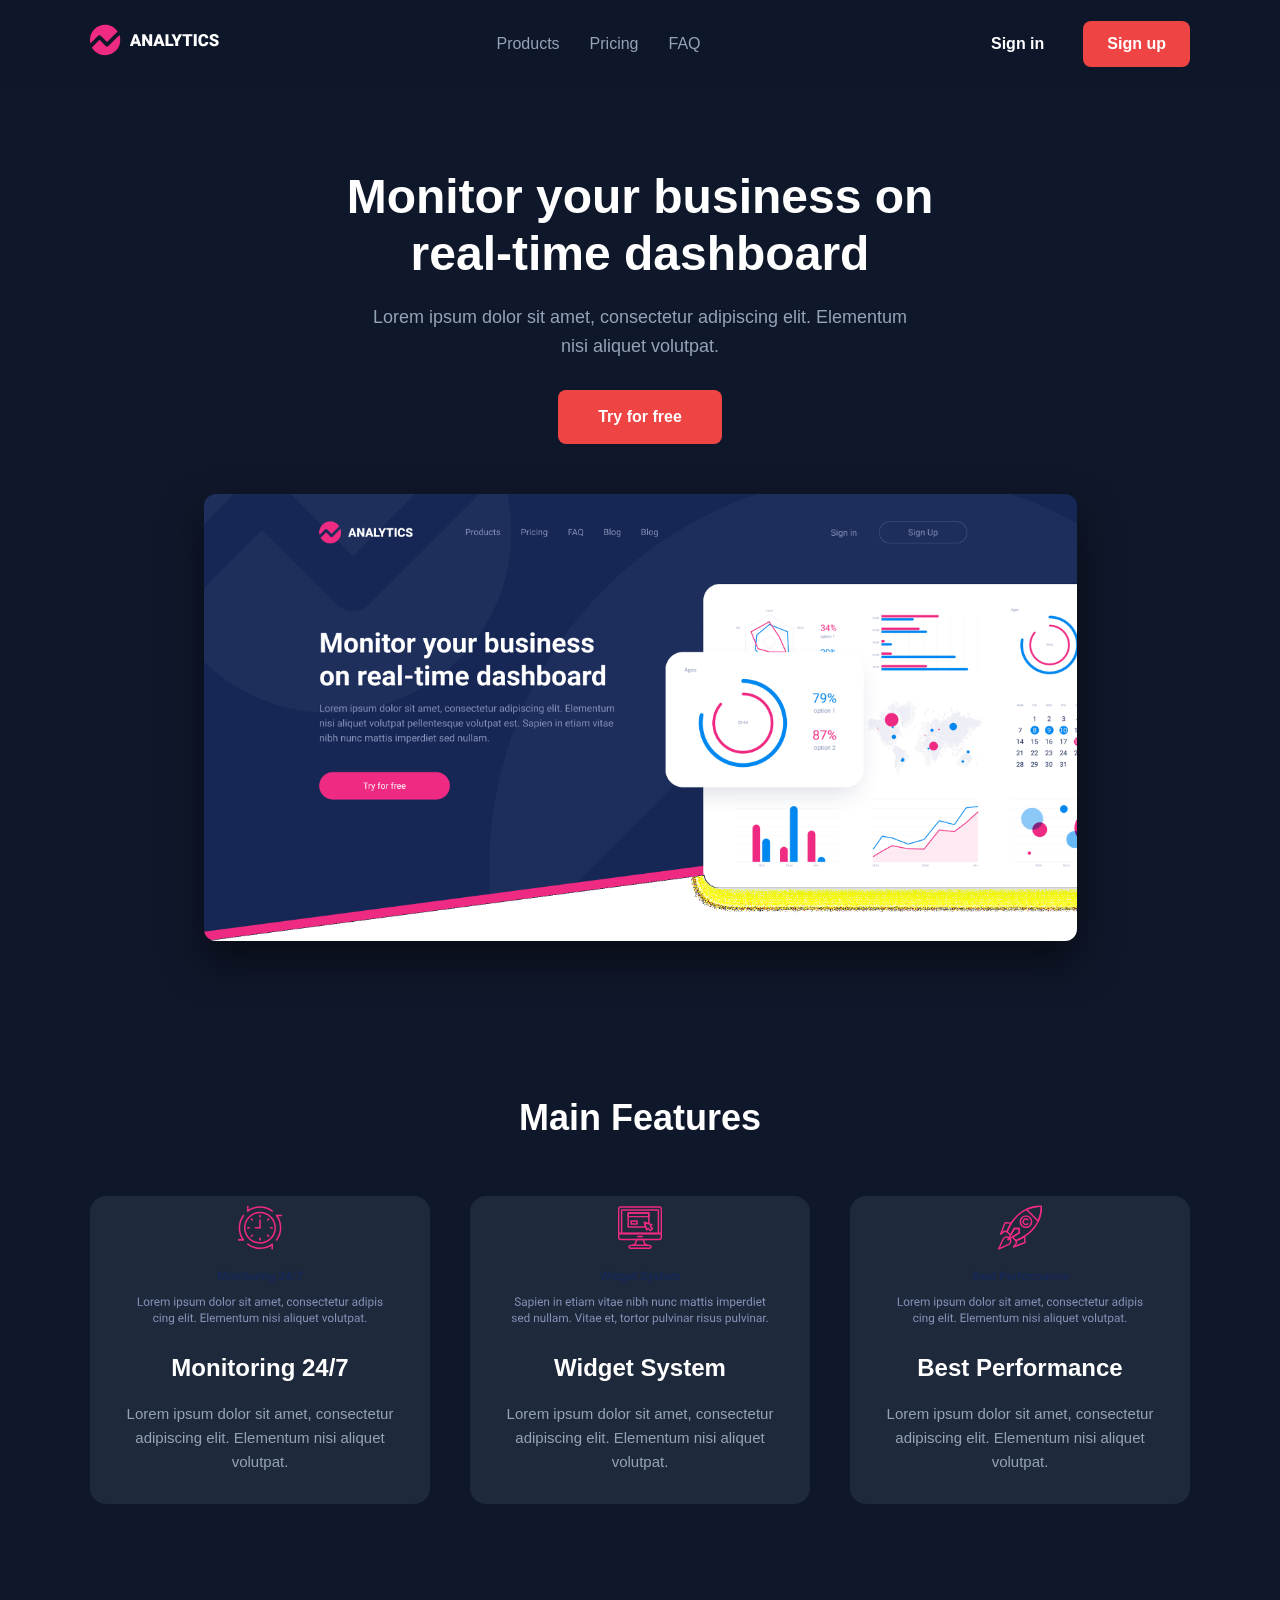
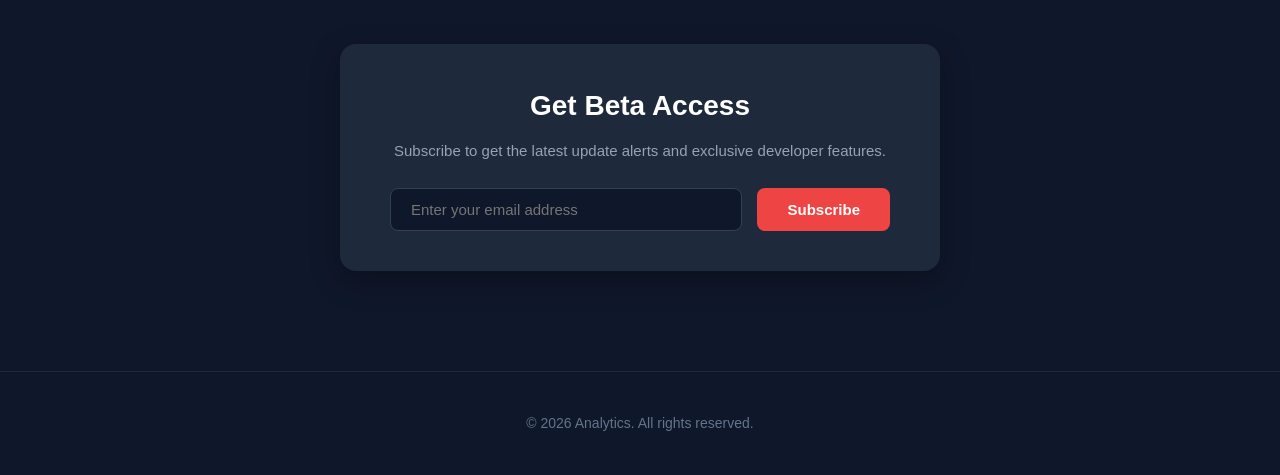
<file: index.html>
<!doctype html>
<html lang="en">
  <head>
    <meta charset="UTF-8" />
    <meta name="viewport" content="width=device-width, initial-scale=1.0" />
    <title>Analytics - Landing Page</title>
    <link rel="stylesheet" href="style.css" />
  </head>
  <body>
    <header class="header">
      <div class="container">
        <a href="index.html" class="logo">
          <img
            src="images/logo.svg"
            alt="Analytics Logo"
            width="140"
            height="40"
          />
        </a>

        <nav class="nav">
          <ul class="nav-list">
            <li><a href="#features">Products</a></li>
            <li><a href="#pricing">Pricing</a></li>
            <li><a href="#faq">FAQ</a></li>
          </ul>
        </nav>

        <div class="header-actions">
          <a href="#" class="btn btn-secondary">Sign in</a>
          <a href="#" class="btn btn-primary">Sign up</a>
        </div>
      </div>
    </header>

    <main>
      <section class="hero">
        <div class="container">
          <h1 class="hero-title">
            Monitor your business on real-time dashboard
          </h1>
          <p class="hero-text">
            Lorem ipsum dolor sit amet, consectetur adipiscing elit. Elementum
            nisi aliquet volutpat.
          </p>
          <a href="#" class="btn btn-cta">Try for free</a>

          <div class="hero-image">
            <img
              src="images/hero-dashboard.png"
              alt="Analytics real-time dashboard preview"
              width="873"
              height="555"
            />
          </div>
        </div>
      </section>

      <section id="features" class="features">
        <div class="container">
          <h2 class="section-title">Main Features</h2>

          <div class="features-grid">
            <article class="feature-card">
              <img
                src="images/icon-monitoring.svg"
                alt="Monitoring icon"
                width="80"
                height="80"
              />
              <h3>Monitoring 24/7</h3>
              <p>
                Lorem ipsum dolor sit amet, consectetur adipiscing elit.
                Elementum nisi aliquet volutpat.
              </p>
            </article>

            <article class="feature-card">
              <img
                src="images/icon-widget.svg"
                alt="Widget system icon"
                width="80"
                height="80"
              />
              <h3>Widget System</h3>
              <p>
                Lorem ipsum dolor sit amet, consectetur adipiscing elit.
                Elementum nisi aliquet volutpat.
              </p>
            </article>

            <article class="feature-card">
              <img
                src="images/icon-performance.svg"
                alt="Performance icon"
                width="80"
                height="80"
              />
              <h3>Best Performance</h3>
              <p>
                Lorem ipsum dolor sit amet, consectetur adipiscing elit.
                Elementum nisi aliquet volutpat.
              </p>
            </article>
          </div>
        </div>
      </section>

      <section id="subscribe" class="subscribe">
        <div class="container">
          <div class="subscribe-box">
            <h2 class="subscribe-title">Get Beta Access</h2>
            <p class="subscribe-text">
              Subscribe to get the latest update alerts and exclusive developer
              features.
            </p>

            <form action="#" method="POST" class="subscribe-form">
              <div class="form-field">
                <label for="user-email" class="visually-hidden"
                  >Your Email</label
                >
                <input
                  type="email"
                  id="user-email"
                  name="subscriber_email"
                  placeholder="Enter your email address"
                  required
                />
              </div>
              <button type="submit" class="btn btn-submit">Subscribe</button>
            </form>
          </div>
        </div>
      </section>
    </main>

    <footer class="footer">
      <div class="container">
        <p class="copyright">&copy; 2026 Analytics. All rights reserved.</p>
      </div>
    </footer>
  </body>
</html>
</file>
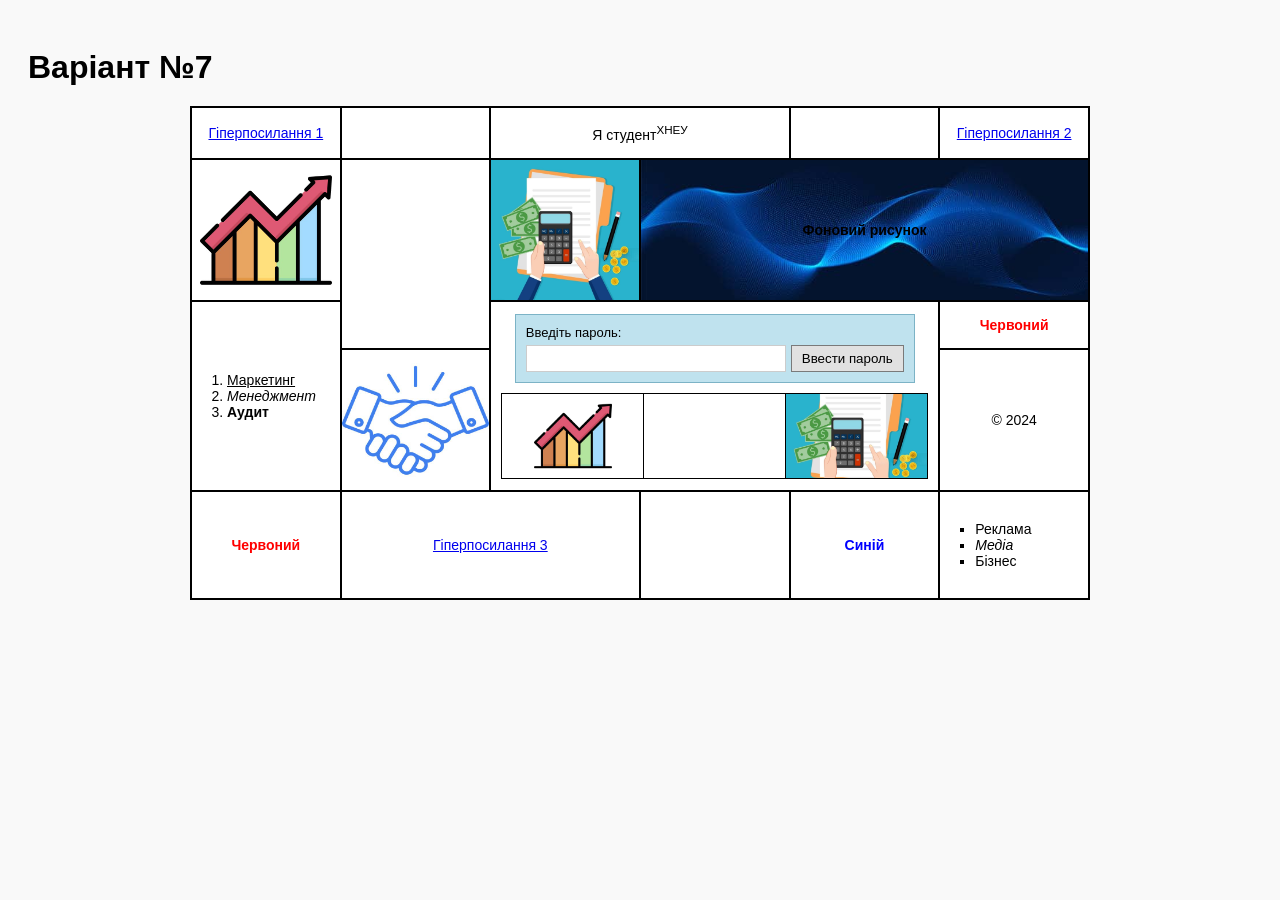
<file: Червиньский_Варіант№7/Червинський_7.html>
<!doctype html>
<html lang="uk">
  <head>
    <meta charset="UTF-8" />
    <meta name="viewport" content="width=device-width, initial-scale=1.0" />
    <title>Варіант №7 - Таблиця</title>
    <link rel="stylesheet" href="style_table.css" />
  </head>
  <body>
    <h1>Варіант №7</h1>

    <table>
      <tr>
        <td><a href="#">Гіперпосилання 1</a></td>
        <td></td>
        <td colspan="2">Я студент<sup>ХНЕУ</sup></td>
        <td></td>
        <td><a href="#">Гіперпосилання 2</a></td>
      </tr>

      <tr>
        <td><img src="pic1.jpg" alt="Маркетинг" /></td>
        <td rowspan="2"></td>
        <td><img src="pic3.jpg" alt="Аудит" /></td>
        <td colspan="3" class="bg-cell">Фоновий рисунок</td>
      </tr>

      <tr>
        <td rowspan="2">
          <ol type="G">
            <li><u>Маркетинг</u></li>
            <li><i>Менеджмент</i></li>
            <li><b>Аудит</b></li>
          </ol>
        </td>
        <td colspan="3" rowspan="2">
          <div class="center-content">
            <form class="password-form">
              <label for="pass">Введіть пароль:</label>
              <div class="form-group">
                <input type="password" id="pass" name="password" />
                <input type="submit" value="Ввести пароль" />
              </div>
            </form>

            <table class="inner-table">
              <tr>
                <td><img src="pic1.jpg" alt="Рисунок 1" /></td>
                <td></td>
                <td><img src="pic3.jpg" alt="Рисунок 3" /></td>
              </tr>
            </table>
          </div>
        </td>
        <td class="red-text">Червоний</td>
      </tr>

      <tr>
        <td><img src="pic2.jpg" alt="Менеджмент" /></td>
        <td>&copy; 2024</td>
      </tr>

      <tr>
        <td class="red-text">Червоний</td>
        <td colspan="2"><a href="#">Гіперпосилання 3</a></td>
        <td></td>
        <td class="blue-text">Синій</td>
        <td>
          <ul class="square-list">
            <li>Реклама</li>
            <li><i>Медіа</i></li>
            <li>Бізнес</li>
          </ul>
        </td>
      </tr>
    </table>
  </body>
</html>
</file>
<file: style.css>
/* 1. СКИДАННЯ СТАНДАРТНИХ НАЛАШТУВАНЬ БРАУЗЕРА */
* {
  margin: 0;
  padding: 0;
  box-sizing: border-box;
}

body {
  font-family: "Arial", sans-serif;
  background-color: #0f172a;
  color: #ffffff;
  line-height: 1.6;
}

.container {
  max-width: 1140px;
  margin: 0 auto;
  padding: 0 20px;
}

/* 2. СТИЛІ ДЛЯ ШАПКИ (HEADER) */
.header {
  padding: 20px 0;
  background-color: rgba(15, 23, 42, 0.9);
  position: sticky;
  top: 0;
  z-index: 100;
}

.header .container {
  display: flex;
  justify-content: space-between;
  align-items: center;
}

.nav-list {
  display: flex;
  list-style: none;
  gap: 30px;
}

.nav-list a {
  color: #94a3b8;
  text-decoration: none;
  font-weight: 500;
  transition: color 0.3s;
}

.nav-list a:hover {
  color: #ffffff;
}

.header-actions {
  display: flex;
  gap: 15px;
  align-items: center;
}

.btn {
  display: inline-block;
  padding: 10px 24px;
  border-radius: 8px;
  text-decoration: none;
  font-weight: 600;
  transition: all 0.3s;
}

.btn-secondary {
  color: #ffffff;
}

.btn-secondary:hover {
  color: #ef4444;
}

.btn-primary {
  background-color: #ef4444;
  color: #ffffff;
}

.btn-primary:hover {
  background-color: #df3333;
  transform: translateY(-2px);
}

/* 3. ГОЛОВНИЙ ЕКРАН (HERO SECTION) */
.hero {
  padding: 80px 0 60px 0;
  text-align: center;
}

.hero-title {
  font-size: 48px;
  font-weight: 800;
  max-width: 700px;
  margin: 0 auto 20px auto;
  line-height: 1.2;
}

.hero-text {
  color: #94a3b8;
  font-size: 18px;
  max-width: 550px;
  margin: 0 auto 30px auto;
}

.btn-cta {
  background-color: #ef4444;
  color: #ffffff;
  padding: 14px 40px;
  font-size: 16px;
  border-radius: 8px;
  margin-bottom: 50px;
}

.btn-cta:hover {
  background-color: #df3333;
  box-shadow: 0 10px 20px rgba(239, 68, 68, 0.3);
}

.hero-image img {
  max-width: 100%;
  height: auto;
  border-radius: 12px;
  box-shadow: 0 20px 40px rgba(0, 0, 0, 0.5);
}

/* 4. СЕКЦІЯ ПЕРЕВАГ (FEATURES) */
.features {
  padding: 80px 0;
}

.section-title {
  font-size: 36px;
  text-align: center;
  margin-bottom: 50px;
}

.features-grid {
  display: grid;
  grid-template-columns: repeat(auto-fit, minmax(300px, 1fr));
  gap: 40px;
}

.feature-card {
  text-align: center;
  padding: 30px;
  background-color: #1e293b;
  border-radius: 16px;
  transition: transform 0.3s;
}

.feature-card:hover {
  transform: translateY(-10px);
}

.feature-card img {
  margin-bottom: 20px;
  transform: scale(3.5);
  display: inline-block;
}

.feature-card h3 {
  font-size: 24px;
  font-weight: 700;
  margin-top: 15px;
  margin-bottom: 15px;
  color: #ffffff !important;
}

.feature-card p {
  color: #94a3b8;
  font-size: 15px;
}

/* 5. ПІДВАЛ (FOOTER) */
.footer {
  padding: 40px 0;
  border-top: 1px solid #1e293b;
  text-align: center;
}

.copyright {
  color: #64748b;
  font-size: 14px;
}

/* 6. СЕКЦІЯ ФОРМИ ПІДПИСКИ */
.subscribe {
  padding: 60px 0 100px 0;
  text-align: center;
}

.subscribe-box {
  background-color: #1e293b;
  max-width: 600px;
  margin: 0 auto;
  padding: 40px;
  border-radius: 16px;
  box-shadow: 0 10px 30px rgba(0, 0, 0, 0.3);
}

.subscribe-title {
  font-size: 28px;
  margin-bottom: 10px;
  color: #ffffff;
}

.subscribe-text {
  color: #94a3b8;
  font-size: 15px;
  margin-bottom: 25px;
}

.subscribe-form {
  display: flex;
  gap: 15px;
  max-width: 500px;
  margin: 0 auto;
}

.form-field {
  flex: 1;
}

.visually-hidden {
  position: absolute;
  width: 1px;
  height: 1px;
  padding: 0;
  margin: -1px;
  overflow: hidden;
  clip: rect(0, 0, 0, 0);
  border: 0;
}

.subscribe-form input[type="email"] {
  width: 100%;
  padding: 12px 20px;
  background-color: #0f172a;
  border: 1px solid #334155;
  border-radius: 8px;
  color: #ffffff;
  font-size: 15px;
  outline: none;
  transition: border-color 0.3s;
}

.subscribe-form input[type="email"]:focus {
  border-color: #ef4444;
}

.btn-submit {
  background-color: #ef4444;
  color: #ffffff;
  border: none;
  border-radius: 8px;
  padding: 0 30px;
  font-size: 15px;
  font-weight: 600;
  cursor: pointer;
  transition: background-color 0.3s;
}

.btn-submit:hover {
  background-color: #df3333;
}

/* На випадок якщо екран маленький (адаптивність форми) */
@media (max-width: 480px) {
  .subscribe-form {
    flex-direction: column;
  }
  .btn-submit {
    padding: 12px 0;
  }
}
</file>
<file: Червиньский_Варіант№7/style_table.css>
* {
  box-sizing: border-box;
  font-family: Arial, sans-serif !important;
}

body {
  padding: 20px;
  background-color: #f9f9f9;
}

h1 {
  margin-bottom: 20px;
}

table {
  border-collapse: collapse;
  width: 100%;
  max-width: 900px;
  background-color: #fff;
  margin: 0 auto;
}

td {
  border: 2px solid #000000;
  padding: 15px;
  text-align: center;
  vertical-align: middle;
  font-size: 14px;
  width: 16.66%;
}

td:has(img) {
  padding: 0;
}

td img {
  width: 100%;
  height: 140px; 
  display: block;
}

td img[src*="pic1"] {
  object-fit: contain;
  padding: 4px;
  background-color: #fff;
}

td img[src*="pic3"] {
  object-fit: cover !important;
  padding: 0 !important;
}

.bg-cell {
  background-image: url("bg.jpg");
  background-size: cover;
  background-position: center;
  color: #000;
  font-weight: bold;
}

.red-text {
  color: red;
  font-weight: bold;
}

.blue-text {
  color: blue;
  font-weight: bold;
}

.center-content {
  padding: 10px;
  background-color: #ffffff;
}

.password-form {
  background-color: #bfe2ee;
  border: 1px solid #7cb3c6;
  padding: 10px;
  margin: 0 auto 10px;
  max-width: 400px;
  text-align: left;
}

.password-form label {
  display: block;
  font-size: 13px;
  margin-bottom: 5px;
}

.form-group {
  display: flex;
  gap: 5px;
}

.form-group input[type="password"] {
  flex: 1;
  padding: 5px;
  border: 1px solid #ccc;
}

.form-group input[type="submit"] {
  background-color: #e1e1e1;
  border: 1px solid #7a7a7a;
  padding: 5px 10px;
  cursor: pointer;
}

.inner-table {
  width: 100%;
  margin-top: 5px;
  table-layout: fixed;
  border-collapse: collapse;
}

.inner-table td {
  border: 1px solid #000;
  padding: 0;
  width: 33.33%;
  height: 85px;
  max-height: 85px;
  overflow: hidden;
}

.inner-table td img {
  width: 100%;
  height: 100%;
  object-fit: contain;
  padding: 3px;
  background-color: #fff;
}

ol {
  text-align: left;
  padding-left: 20px;
}

.square-list {
  list-style-type: square;
  text-align: left;
  padding-left: 20px;
}
</file>
